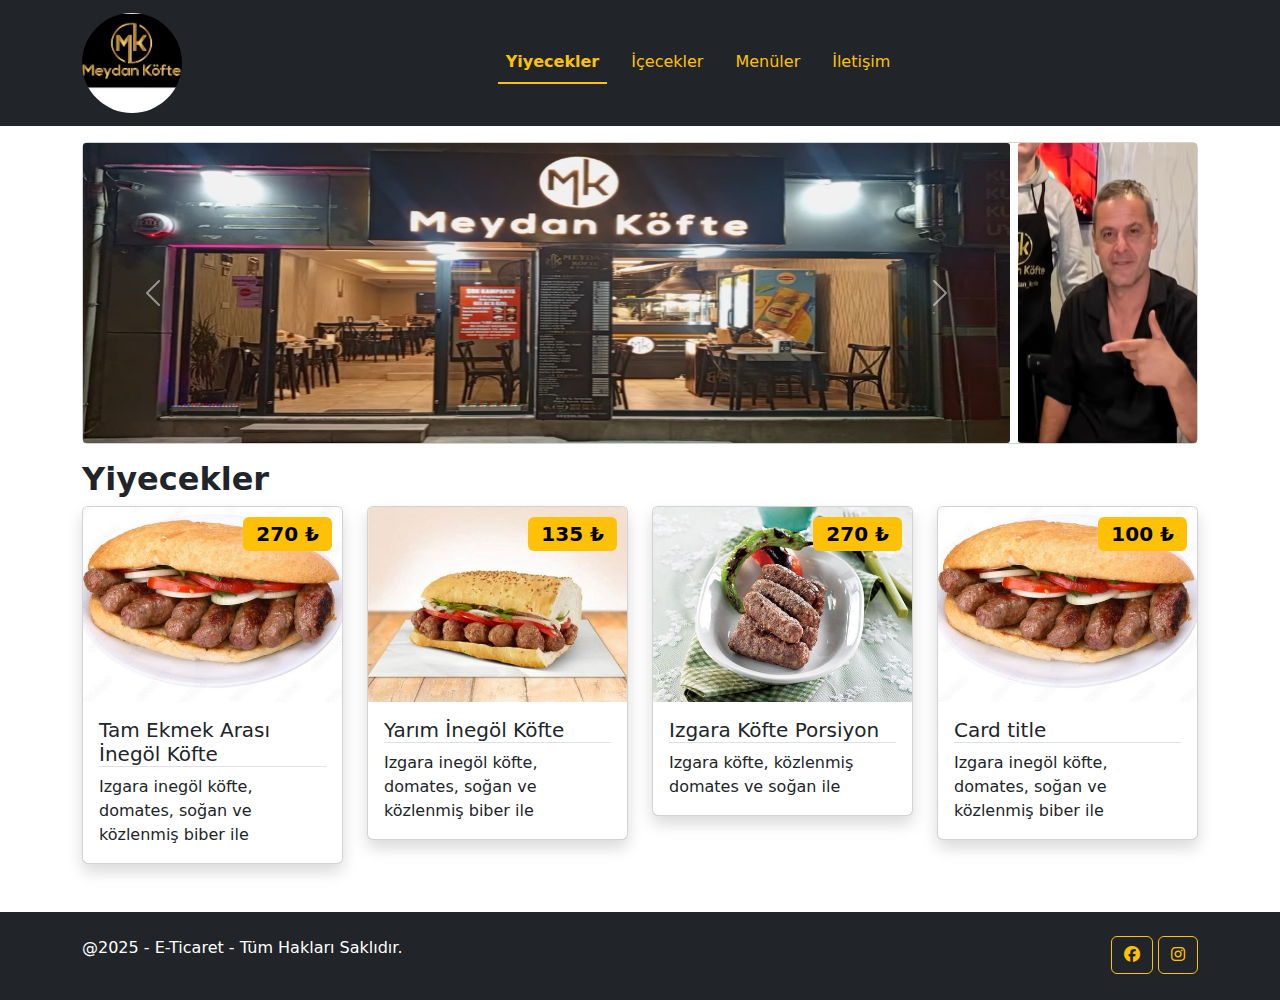
<file: index.html>
<!DOCTYPE html>
<html lang="en">
  <head>
    <meta charset="utf-8" />
    <meta name="viewport" content="width=device-width, initial-scale=1" />
    <link
      rel="stylesheet"
      href="https://cdnjs.cloudflare.com/ajax/libs/font-awesome/6.7.2/css/all.min.css"
      integrity="sha512-Evv84Mr4kqVGRNSgIGL/F/aIDqQb7xQ2vcrdIwxfjThSH8CSR7PBEakCr51Ck+w+/U6swU2Im1vVX0SVk9ABhg=="
      crossorigin="anonymous"
      referrerpolicy="no-referrer"
    />
    <title>Meydan Köfte</title>
    <link rel="stylesheet" href="style.css" />
    <link
      href="https://cdn.jsdelivr.net/npm/bootstrap@5.3.3/dist/css/bootstrap.min.css"
      rel="stylesheet"
      integrity="sha384-QWTKZyjpPEjISv5WaRU9OFeRpok6YctnYmDr5pNlyT2bRjXh0JMhjY6hW+ALEwIH"
      crossorigin="anonymous"
    />
  </head>
  <body>
    <header>
      <nav class="navbar navbar-dark navbar-expand-lg bg-dark">
        <div class="container">
          <a class="navbar-brand" href="index.html">
            <img src="img/MK.jpeg" alt="" />
          </a>
          <button
            class="navbar-toggler"
            type="button"
            data-bs-toggle="collapse"
            data-bs-target="#navbarSupportedContent"
            aria-controls="navbarSupportedContent"
            aria-expanded="false"
            aria-label="Toggle navigation"
          >
            <span class="navbar-toggler-icon"></span>
          </button>
          <div class="collapse navbar-collapse" id="navbarSupportedContent">
            <ul
              class="navbar-nav nav-underline mx-auto mb-2 mb-lg-0 align-items-center"
            >
              <li class="nav-item">
                <a class="nav-link active" aria-current="page" href="index.html"
                  >Yiyecekler</a
                >
              </li>
              <li class="nav-item">
                <a class="nav-link" href="icecekler.html">İçecekler</a>
              </li>
              <li class="nav-item">
                <a class="nav-link" href="index.html">Menüler</a>
              </li>
              <li class="nav-item">
                <a class="nav-link" href="contact.html">İletişim</a>
              </li>
            </ul>
          </div>
        </div>
      </nav>
    </header>
    <section>
      <div class="container">
        <div class="card my-3">
          <div class="row gx-2">
            <div class="col-md-10">
              <div
                id="carouselExampleAutoplaying"
                class="carousel slide"
                data-bs-ride="carousel"
              >
                <div class="carousel-inner">
                  <div class="carousel-item active">
                    <img
                      src="img/carousel-1.png"
                      class="d-block w-100"
                      alt="..."
                    />
                  </div>
                  <div class="carousel-item">
                    <img
                      src="img/carousel-2.png"
                      class="d-block w-100"
                      alt="..."
                    />
                  </div>
                  <div class="carousel-item">
                    <img
                      src="img/carousel-3.png"
                      class="d-block w-100"
                      alt="..."
                    />
                  </div>
                  <div class="carousel-item">
                    <img
                      src="img/carousel4.png"
                      class="d-block w-100"
                      alt="..."
                    />
                  </div>
                </div>
                <button
                  class="carousel-control-prev"
                  type="button"
                  data-bs-target="#carouselExampleAutoplaying"
                  data-bs-slide="prev"
                >
                  <span
                    class="carousel-control-prev-icon"
                    aria-hidden="true"
                  ></span>
                  <span class="visually-hidden">Previous</span>
                </button>
                <button
                  class="carousel-control-next"
                  type="button"
                  data-bs-target="#carouselExampleAutoplaying"
                  data-bs-slide="next"
                >
                  <span
                    class="carousel-control-next-icon"
                    aria-hidden="true"
                  ></span>
                  <span class="visually-hidden">Next</span>
                </button>
              </div>
            </div>
            <div class="col-md-2 d-none d-md-block text-end">
              <img src="img/abii.png" alt="" />
            </div>
          </div>
        </div>
      </div>
    </section>
    <section>
      <div class="container" id="yiyecekler">
        <h2><b>Yiyecekler</b></h2>
        <div class="row mb-5 gy-3">
          <div class="col-xl-3 col-lg-4 col-md-6 col-12">
            <div class="card shadow">
              <div class="img-wrap">
                <span class="badge bg-warning">270 ₺</span>
                <img src="img/tam.png" class="card-img-top" alt="..." />
              </div>

              <div class="card-body">
                <h5 class="card-title border-bottom">
                  Tam Ekmek Arası İnegöl Köfte
                </h5>
                <p class="card-text">
                  Izgara inegöl köfte, domates, soğan ve közlenmiş biber ile
                </p>
              </div>
            </div>
          </div>
          <div class="col-xl-3 col-lg-4 col-md-6 col-12">
            <div class="card shadow">
              <div class="img-wrap">
                <span class="badge bg-warning">135 ₺</span>
                <img src="img/yarim.png" class="card-img-top" alt="..." />
              </div>

              <div class="card-body">
                <h5 class="card-title border-bottom">Yarım İnegöl Köfte</h5>
                <p class="card-text">
                  Izgara inegöl köfte, domates, soğan ve közlenmiş biber ile
                </p>
              </div>
            </div>
          </div>
          <div class="col-xl-3 col-lg-4 col-md-6 col-12">
            <div class="card shadow">
              <div class="img-wrap">
                <span class="badge bg-warning">270 ₺</span>
                <img src="img/inegol.png" class="card-img-top" alt="..." />
              </div>

              <div class="card-body">
                <h5 class="card-title border-bottom">Izgara Köfte Porsiyon</h5>
                <p class="card-text">
                  Izgara köfte, közlenmiş domates ve soğan ile
                </p>
              </div>
            </div>
          </div>
          <div class="col-xl-3 col-lg-4 col-md-6 col-12">
            <div class="card shadow">
              <div class="img-wrap">
                <span class="badge bg-warning">100 ₺</span>
                <img src="img/tam.png" class="card-img-top" alt="..." />
              </div>

              <div class="card-body">
                <h5 class="card-title border-bottom">Card title</h5>
                <p class="card-text">
                  Izgara inegöl köfte, domates, soğan ve közlenmiş biber ile
                </p>
              </div>
            </div>
          </div>
        </div>
      </div>
    </section>

    <footer class="mt-3 py-4 bg-dark">
      <div class="container">
        <div class="row gy-3">
          <div class="col-md-6 col-lg-4">
            <p class="text-center text-md-start text-white">
              @2025 - E-Ticaret - Tüm Hakları Saklıdır.
            </p>
          </div>
          <div class="col-md-6 col-lg-8">
            <nav class="text-center text-md-end">
              <a href="#" class="btn btn-icon btn-outline-warning">
                <i class="fab fa-facebook"></i>
              </a>
              <a
                href="https://www.instagram.com/meydan_kofte/"
                target="_blank"
                class="btn btn-icon btn-outline-warning"
              >
                <i class="fab fa-instagram"></i>
              </a>
            </nav>
          </div>
        </div>
      </div>
    </footer>

    <script
      src="https://cdn.jsdelivr.net/npm/@popperjs/core@2.11.8/dist/umd/popper.min.js"
      integrity="sha384-I7E8VVD/ismYTF4hNIPjVp/Zjvgyol6VFvRkX/vR+Vc4jQkC+hVqc2pM8ODewa9r"
      crossorigin="anonymous"
    ></script>
    <script
      src="https://cdn.jsdelivr.net/npm/bootstrap@5.3.3/dist/js/bootstrap.min.js"
      integrity="sha384-0pUGZvbkm6XF6gxjEnlmuGrJXVbNuzT9qBBavbLwCsOGabYfZo0T0to5eqruptLy"
      crossorigin="anonymous"
    ></script>
  </body>
</html>
</file>
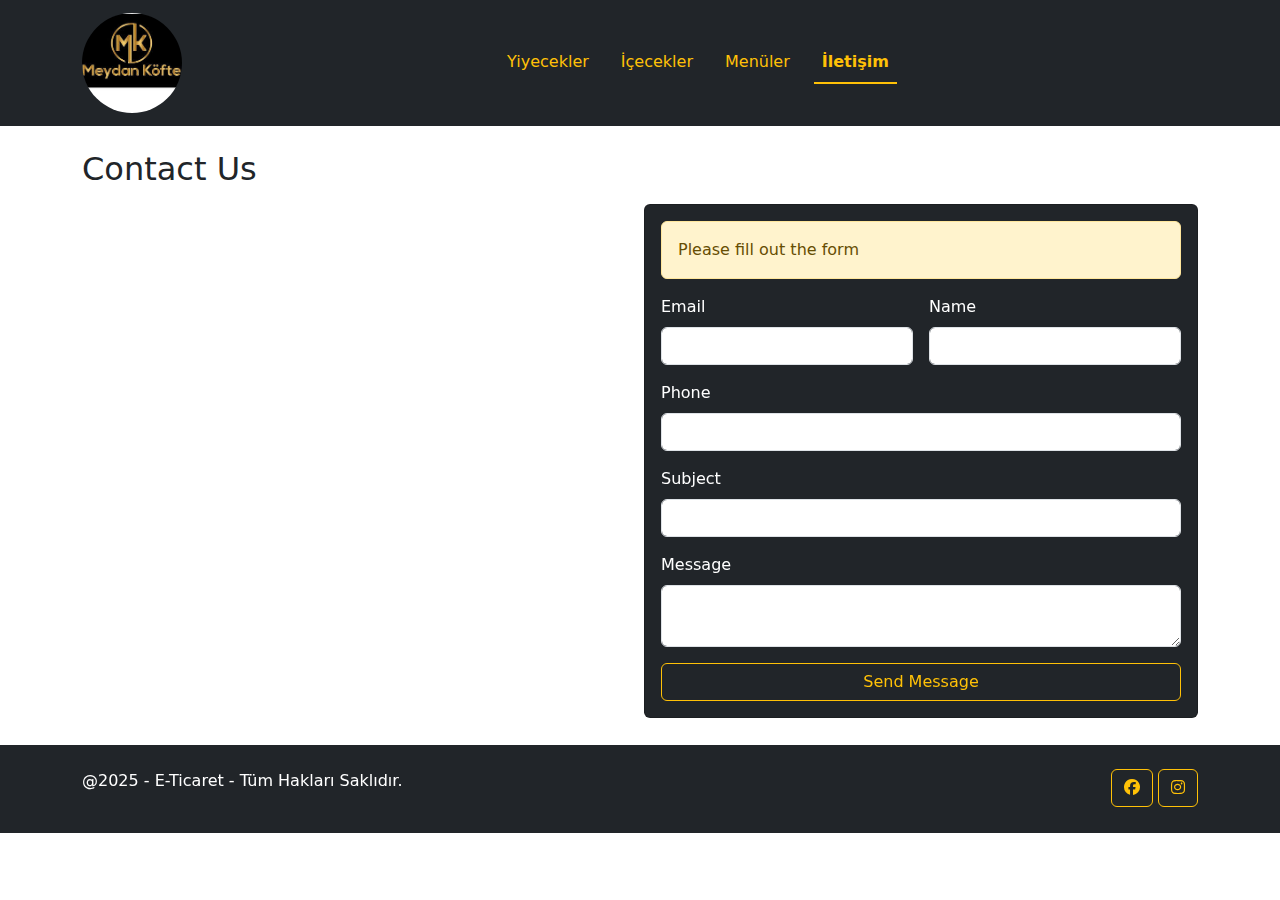
<file: contact.html>
<!DOCTYPE html>
<html lang="en">
  <head>
    <meta charset="utf-8" />
    <meta name="viewport" content="width=device-width, initial-scale=1" />
    <link
      rel="stylesheet"
      href="https://cdnjs.cloudflare.com/ajax/libs/font-awesome/6.7.2/css/all.min.css"
      integrity="sha512-Evv84Mr4kqVGRNSgIGL/F/aIDqQb7xQ2vcrdIwxfjThSH8CSR7PBEakCr51Ck+w+/U6swU2Im1vVX0SVk9ABhg=="
      crossorigin="anonymous"
      referrerpolicy="no-referrer"
    />
    <title>Meydan Köfte</title>
    <link rel="stylesheet" href="style.css" />
    <link
      href="https://cdn.jsdelivr.net/npm/bootstrap@5.3.3/dist/css/bootstrap.min.css"
      rel="stylesheet"
      integrity="sha384-QWTKZyjpPEjISv5WaRU9OFeRpok6YctnYmDr5pNlyT2bRjXh0JMhjY6hW+ALEwIH"
      crossorigin="anonymous"
    />
  </head>
  <body>
    <header>
      <nav class="navbar navbar-dark navbar-expand-lg bg-dark">
        <div class="container">
          <a class="navbar-brand" href="index.html">
            <img src="img/MK.jpeg" alt="" />
          </a>
          <button
            class="navbar-toggler"
            type="button"
            data-bs-toggle="collapse"
            data-bs-target="#navbarSupportedContent"
            aria-controls="navbarSupportedContent"
            aria-expanded="false"
            aria-label="Toggle navigation"
          >
            <span class="navbar-toggler-icon"></span>
          </button>
          <div class="collapse navbar-collapse" id="navbarSupportedContent">
            <ul
              class="navbar-nav nav-underline mx-auto mb-2 mb-lg-0 align-items-center"
            >
              <li class="nav-item">
                <a class="nav-link" aria-current="page" href="index.html"
                  >Yiyecekler</a
                >
              </li>
              <li class="nav-item">
                <a class="nav-link" href="icecekler.html">İçecekler</a>
              </li>
              <li class="nav-item">
                <a class="nav-link" href="index.html">Menüler</a>
              </li>
              <li class="nav-item">
                <a class="nav-link active" href="contact.html">İletişim</a>
              </li>
            </ul>
          </div>
        </div>
      </nav>
    </header>

    <main>
      <div class="container my-4">
        <h2 class="my-3">Contact Us</h2>
        <div class="row g-2">
          <div class="col-md-6">
            <iframe
              src="https://www.google.com/maps/embed?pb=!1m18!1m12!1m3!1d3046.991357873489!2d29.055534475947585!3d40.20925518418114!2m3!1f0!2f0!3f0!3m2!1i1024!2i768!4f13.1!3m3!1m2!1s0x14ca3fa7b6976149%3A0xcf685741c528a201!2sMeydan%20Kofte!5e0!3m2!1str!2str!4v1735502278107!5m2!1str!2str"
              width="600"
              height="510"
              style="border: 0"
              allowfullscreen=""
              loading="lazy"
              referrerpolicy="no-referrer-when-downgrade"
            ></iframe>
          </div>
          <div class="col-md-6">
            <div class="card bg-dark">
              <div class="card-body">
                <div class="alert alert-warning">Please fill out the form</div>
                <form class="row g-3 text-white">
                  <div class="col-md-6">
                    <label for="email" class="form-label">Email</label>
                    <input
                      type="email"
                      name="email"
                      id="email"
                      class="form-control"
                    />
                  </div>
                  <div class="col-md-6">
                    <label for="name" class="form-label">Name</label>
                    <input
                      type="text"
                      name="name"
                      id="name"
                      class="form-control"
                    />
                  </div>
                  <div class="col-md-12">
                    <label for="phone" class="form-label">Phone</label>
                    <input
                      type="text"
                      name="phone"
                      id="phone"
                      class="form-control"
                    />
                  </div>
                  <div class="col-md-12">
                    <label for="subject" class="form-label">Subject</label>
                    <input
                      type="text"
                      name="subject"
                      id="subject"
                      class="form-control"
                    />
                  </div>
                  <div class="col-md-12">
                    <label for="message" class="form-label">Message</label>
                    <textarea
                      name="message"
                      id="message"
                      class="form-control"
                    ></textarea>
                  </div>
                  <div class="col-md-12">
                    <button class="btn btn-outline-warning" style="width: 100%">
                      Send Message
                    </button>
                  </div>
                </form>
              </div>
            </div>
          </div>
        </div>
      </div>
    </main>

    <footer class="mt-3 py-4 bg-dark">
      <div class="container">
        <div class="row gy-3">
          <div class="col-md-6 col-lg-4">
            <p class="text-center text-md-start text-white">
              @2025 - E-Ticaret - Tüm Hakları Saklıdır.
            </p>
          </div>
          <div class="col-md-6 col-lg-8">
            <nav class="text-center text-md-end">
              <a href="#" class="btn btn-icon btn-outline-warning">
                <i class="fab fa-facebook"></i>
              </a>
              <a
                href="https://www.instagram.com/meydan_kofte/"
                target="_blank"
                class="btn btn-icon btn-outline-warning"
              >
                <i class="fab fa-instagram"></i>
              </a>
            </nav>
          </div>
        </div>
      </div>
    </footer>

    <script
      src="https://cdn.jsdelivr.net/npm/@popperjs/core@2.11.8/dist/umd/popper.min.js"
      integrity="sha384-I7E8VVD/ismYTF4hNIPjVp/Zjvgyol6VFvRkX/vR+Vc4jQkC+hVqc2pM8ODewa9r"
      crossorigin="anonymous"
    ></script>
    <script
      src="https://cdn.jsdelivr.net/npm/bootstrap@5.3.3/dist/js/bootstrap.min.js"
      integrity="sha384-0pUGZvbkm6XF6gxjEnlmuGrJXVbNuzT9qBBavbLwCsOGabYfZo0T0to5eqruptLy"
      crossorigin="anonymous"
    ></script>
  </body>
</html>
</file>
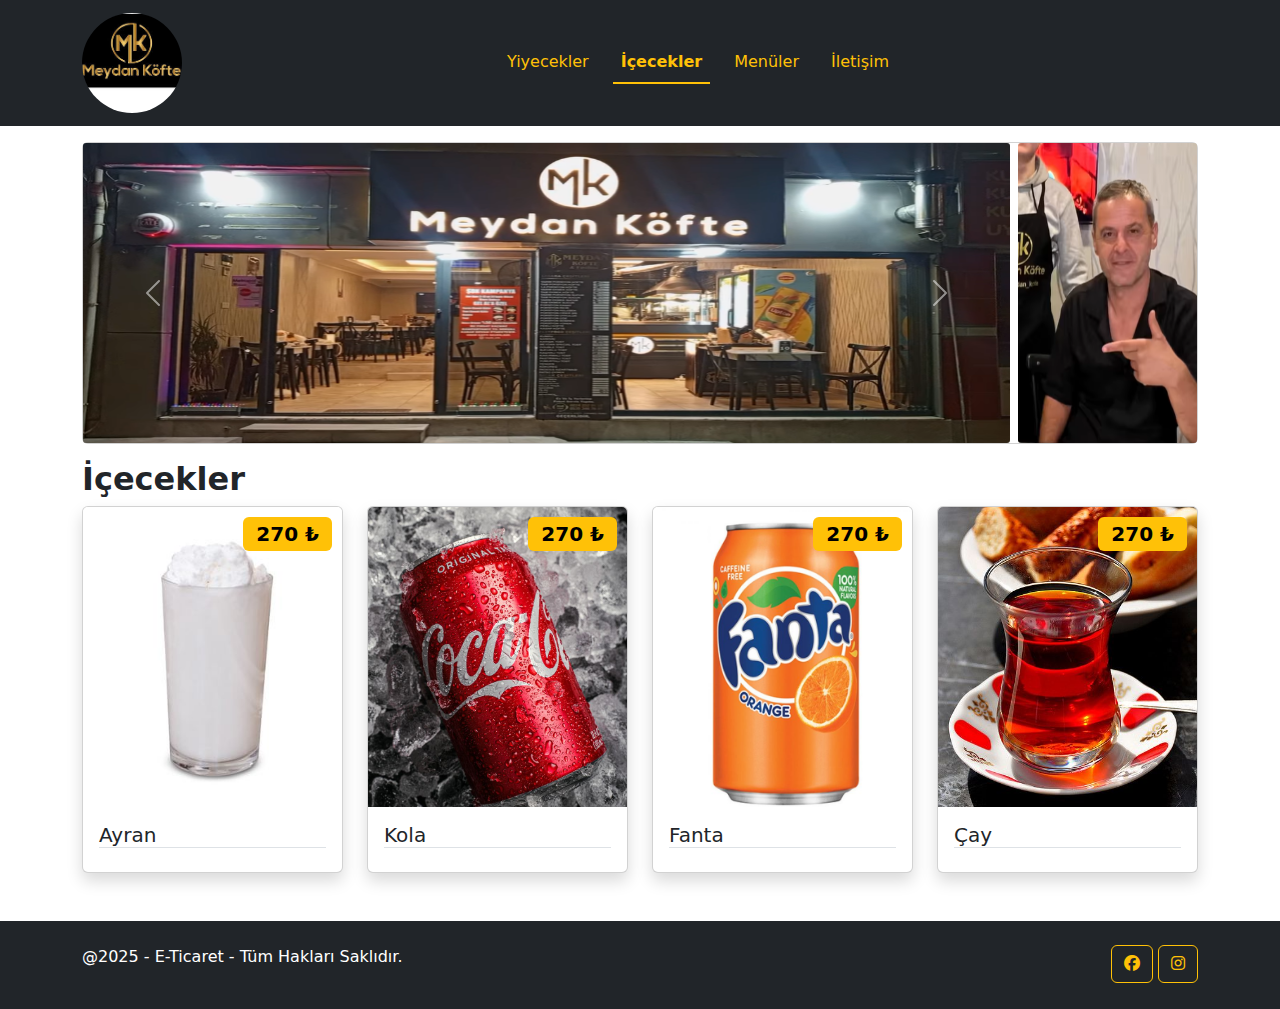
<file: icecekler.html>
<!DOCTYPE html>
<html lang="en">
  <head>
    <meta charset="utf-8" />
    <meta name="viewport" content="width=device-width, initial-scale=1" />
    <link
      rel="stylesheet"
      href="https://cdnjs.cloudflare.com/ajax/libs/font-awesome/6.7.2/css/all.min.css"
      integrity="sha512-Evv84Mr4kqVGRNSgIGL/F/aIDqQb7xQ2vcrdIwxfjThSH8CSR7PBEakCr51Ck+w+/U6swU2Im1vVX0SVk9ABhg=="
      crossorigin="anonymous"
      referrerpolicy="no-referrer"
    />
    <title>Meydan Köfte</title>
    <link rel="stylesheet" href="style.css" />
    <link
      href="https://cdn.jsdelivr.net/npm/bootstrap@5.3.3/dist/css/bootstrap.min.css"
      rel="stylesheet"
      integrity="sha384-QWTKZyjpPEjISv5WaRU9OFeRpok6YctnYmDr5pNlyT2bRjXh0JMhjY6hW+ALEwIH"
      crossorigin="anonymous"
    />
  </head>
  <body>
    <header>
      <nav class="navbar navbar-dark navbar-expand-lg bg-dark">
        <div class="container">
          <a class="navbar-brand" href="index.html">
            <img src="img/MK.jpeg" alt="" />
          </a>
          <button
            class="navbar-toggler"
            type="button"
            data-bs-toggle="collapse"
            data-bs-target="#navbarSupportedContent"
            aria-controls="navbarSupportedContent"
            aria-expanded="false"
            aria-label="Toggle navigation"
          >
            <span class="navbar-toggler-icon"></span>
          </button>
          <div class="collapse navbar-collapse" id="navbarSupportedContent">
            <ul
              class="navbar-nav nav-underline mx-auto mb-2 mb-lg-0 align-items-center"
            >
              <li class="nav-item">
                <a class="nav-link" aria-current="page" href="index.html"
                  >Yiyecekler</a
                >
              </li>
              <li class="nav-item">
                <a class="nav-link active" href="icecekler.html">İçecekler</a>
              </li>
              <li class="nav-item">
                <a class="nav-link" href="index.html">Menüler</a>
              </li>
              <li class="nav-item">
                <a class="nav-link" href="contact.html">İletişim</a>
              </li>
            </ul>
          </div>
        </div>
      </nav>
    </header>
    <section>
      <div class="container">
        <div class="card my-3">
          <div class="row gx-2">
            <div class="col-md-10">
              <div
                id="carouselExampleAutoplaying"
                class="carousel slide"
                data-bs-ride="carousel"
              >
                <div class="carousel-inner">
                  <div class="carousel-item active">
                    <img
                      src="img/carousel-1.png"
                      class="d-block w-100"
                      alt="..."
                    />
                  </div>
                  <div class="carousel-item">
                    <img
                      src="img/carousel-2.png"
                      class="d-block w-100"
                      alt="..."
                    />
                  </div>
                  <div class="carousel-item">
                    <img
                      src="img/carousel-3.png"
                      class="d-block w-100"
                      alt="..."
                    />
                  </div>
                  <div class="carousel-item">
                    <img
                      src="img/carousel4.png"
                      class="d-block w-100"
                      alt="..."
                    />
                  </div>
                </div>
                <button
                  class="carousel-control-prev"
                  type="button"
                  data-bs-target="#carouselExampleAutoplaying"
                  data-bs-slide="prev"
                >
                  <span
                    class="carousel-control-prev-icon"
                    aria-hidden="true"
                  ></span>
                  <span class="visually-hidden">Previous</span>
                </button>
                <button
                  class="carousel-control-next"
                  type="button"
                  data-bs-target="#carouselExampleAutoplaying"
                  data-bs-slide="next"
                >
                  <span
                    class="carousel-control-next-icon"
                    aria-hidden="true"
                  ></span>
                  <span class="visually-hidden">Next</span>
                </button>
              </div>
            </div>
            <div class="col-md-2 d-none d-md-block text-end">
              <img src="img/abii.png" alt="" />
            </div>
          </div>
        </div>
      </div>
    </section>
    <section>
      <div class="container">
        <h2><b>İçecekler</b></h2>
        <div class="row mb-5 gy-3" id="icecekler">
          <div class="col-xl-3 col-lg-4 col-md-6 col-12">
            <div class="card shadow">
              <div class="img-wrap">
                <span class="badge bg-warning">270 ₺</span>
                <img
                  src="img/ayran_170ml.jpeg"
                  class="card-img-top"
                  alt="..."
                />
              </div>

              <div class="card-body">
                <h5 class="card-title border-bottom">Ayran</h5>
              </div>
            </div>
          </div>
          <div class="col-xl-3 col-lg-4 col-md-6 col-12">
            <div class="card shadow">
              <div class="img-wrap">
                <span class="badge bg-warning">270 ₺</span>
                <img src="img/kola.jpeg" class="card-img-top" alt="..." />
              </div>

              <div class="card-body">
                <h5 class="card-title border-bottom">Kola</h5>
              </div>
            </div>
          </div>
          <div class="col-xl-3 col-lg-4 col-md-6 col-12">
            <div class="card shadow">
              <div class="img-wrap">
                <span class="badge bg-warning">270 ₺</span>
                <img src="img/fanta.jpeg" class="card-img-top" alt="..." />
              </div>

              <div class="card-body">
                <h5 class="card-title border-bottom">Fanta</h5>
              </div>
            </div>
          </div>
          <div class="col-xl-3 col-lg-4 col-md-6 col-12">
            <div class="card shadow">
              <div class="img-wrap">
                <span class="badge bg-warning">270 ₺</span>
                <img src="img/cay.jpeg" class="card-img-top" alt="..." />
              </div>

              <div class="card-body">
                <h5 class="card-title border-bottom">Çay</h5>
              </div>
            </div>
          </div>
        </div>
      </div>
    </section>

    <footer class="mt-3 py-4 bg-dark">
      <div class="container">
        <div class="row gy-3">
          <div class="col-md-6 col-lg-4">
            <p class="text-center text-md-start text-white">
              @2025 - E-Ticaret - Tüm Hakları Saklıdır.
            </p>
          </div>
          <div class="col-md-6 col-lg-8">
            <nav class="text-center text-md-end">
              <a href="#" class="btn btn-icon btn-outline-warning">
                <i class="fab fa-facebook"></i>
              </a>
              <a
                href="https://www.instagram.com/meydan_kofte/"
                target="_blank"
                class="btn btn-icon btn-outline-warning"
              >
                <i class="fab fa-instagram"></i>
              </a>
            </nav>
          </div>
        </div>
      </div>
    </footer>

    <script
      src="https://cdn.jsdelivr.net/npm/@popperjs/core@2.11.8/dist/umd/popper.min.js"
      integrity="sha384-I7E8VVD/ismYTF4hNIPjVp/Zjvgyol6VFvRkX/vR+Vc4jQkC+hVqc2pM8ODewa9r"
      crossorigin="anonymous"
    ></script>
    <script
      src="https://cdn.jsdelivr.net/npm/bootstrap@5.3.3/dist/js/bootstrap.min.js"
      integrity="sha384-0pUGZvbkm6XF6gxjEnlmuGrJXVbNuzT9qBBavbLwCsOGabYfZo0T0to5eqruptLy"
      crossorigin="anonymous"
    ></script>
  </body>
</html>
</file>
<file: style.css>
header {
  position: sticky;
  top: 0;
  width: 100%;
  z-index: 2;
}
.navbar-brand img {
  width: 100px;
  border-radius: 100%;
}
.nav-link {
  color: #ffc107 !important;
}
.carousel-item img {
  height: 300px;
  border-radius: 3px;
}
.col-md-2 img {
  height: 300px;
  width: 100%;
  border-radius: 3px;
}
.img-wrap {
  position: relative;
}
.badge {
  position: absolute;
  top: 10px;
  right: 10px;
  color: black !important;
  font-size: 20px !important;
}

@media (max-width: 768px) {
  .carousel-item img {
    height: 200px;
  }
  iframe {
    width: 350px;
  }
  .card.bg-dark {
    width: 350px;
  }
}
/* icecekler.html */
#icecekler img {
  height: 300px;
  object-fit: cover;
}
</file>
